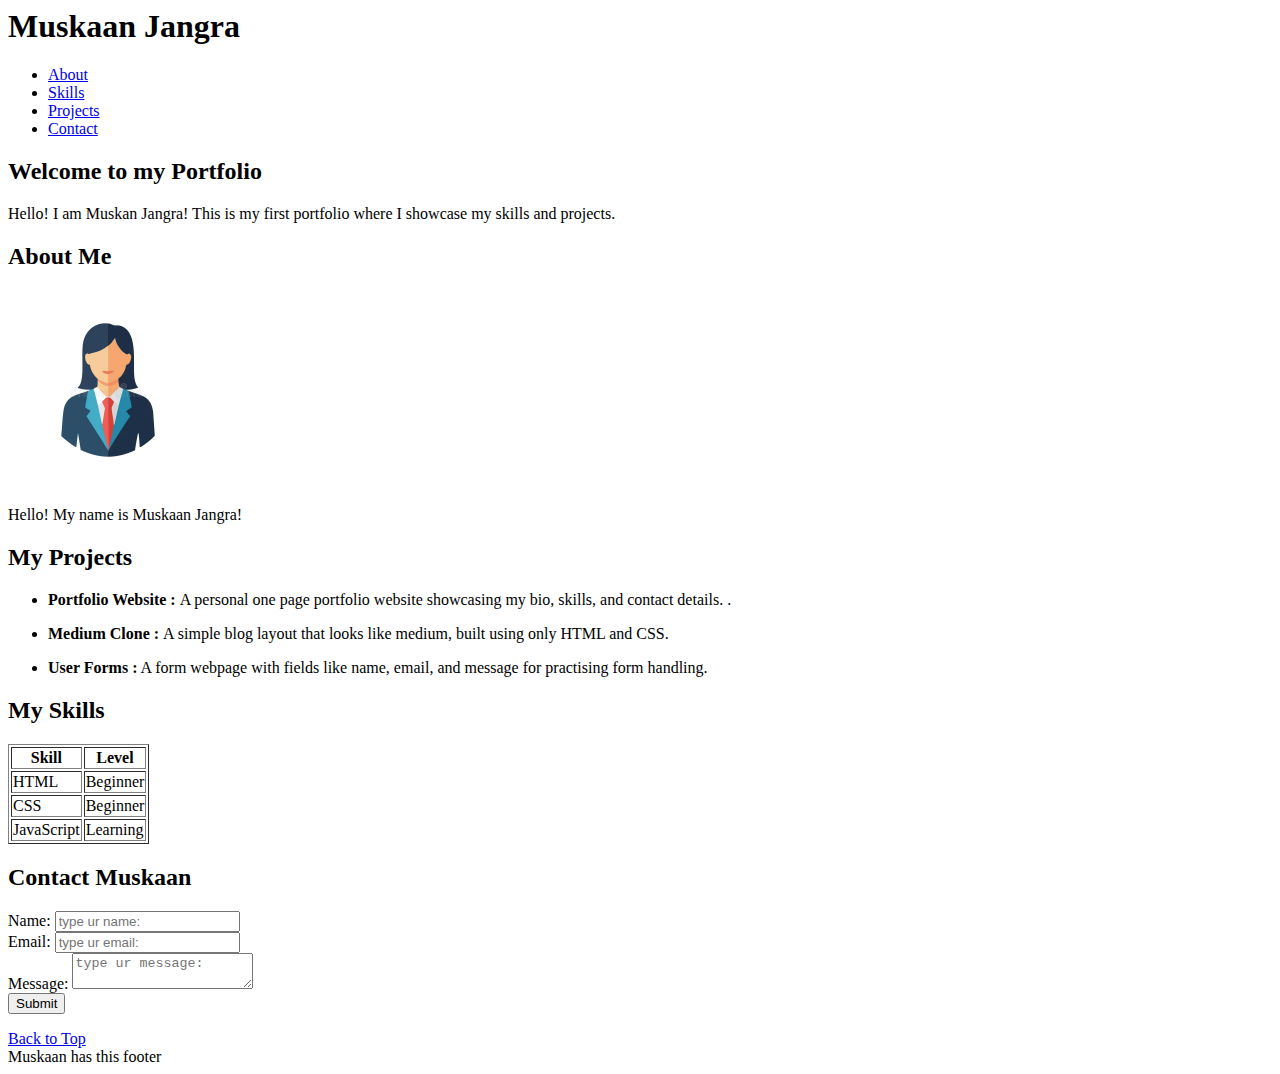
<file: Assigment 1/index.html>
<html>

<head>
    <title>My Portfolio</title>
</head>
<body>
    <header>
        <h1>Muskaan Jangra</h1>
        <nav>
            <ul>
                <li><a href="#about">About</a></li>
                <li><a href="#skills">Skills</a></li>
                <li><a href="#projects">Projects</a></li>
                <li><a href="#contact">Contact</a></li>
            </ul>
        </nav>
    </header>

    <main>
        <section id="welcome">
            <h2>Welcome to my Portfolio</h2>
            <p>Hello! I am Muskan Jangra! This is my first portfolio where I showcase my skills and projects.</p>
        </section>
        
        <section id="about">
            <h2>About Me</h2>
            <img src="images/profile.jpg" alt="Muskaan Jangra" class="profile-pic" width="200">
            <p>Hello! My name is Muskaan Jangra!</p>
        </section>

        <section id="projects">
            <h2>My Projects</h2>
            <ul>
                <li>
                    <p><strong>Portfolio Website : </strong>A personal one page portfolio website showcasing my bio, skills, and contact details. .</p>
                </li>
                <li>
                    <p><strong>Medium Clone : </strong>A simple blog layout that looks like medium, built using only HTML and CSS.</p>
                </li>
                <li>
                    <p><strong>User Forms :</strong> A form webpage with fields like name, email, and message for practising form handling.</p>
                </li>
            </ul>
        </section>

        <section id ="skills">
            <h2>My Skills</h2>
            <table border = "1">
                <thead>
                    <tr>
                        <th>Skill</th>
                        <th>Level</th>
                    </tr>
                </thead>
                <tbody>
                    <tr>
                        <td>HTML</td>
                        <td>Beginner</td>
                    </tr>
                    <tr>
                        <td>CSS</td>
                        <td>Beginner</td>
                    </tr>
                    <tr>
                        <td>JavaScript</td>
                        <td>Learning</td>
                    </tr>
                </tbody>
            </table>
        </section>

        <section id="contact">
            <h2>Contact Muskaan</h2>
            <form>
                <div class="form-row">
                    <label for="name">Name:</label>
                    <input type="text" placeholder="type ur name:">
                </div>
                <div class="form-row">
                    <label for="email">Email:</label>
                    <input type="email" placeholder="type ur email:">
                </div>
                <div class="form-row">
                    <label for="message">Message:</label>
                    <textarea type="message" placeholder="type ur message:"></textarea>
                </div>
                <button type="submit">Submit</button>                
            </form>
        </section>
    </main>

    <div class="back-to-top-container">
        <a href="#" class=""back-to-top-btn>Back to Top</a>
    </div>

<footer> Muskaan has this footer</footer>

</body>
</html>
</file>
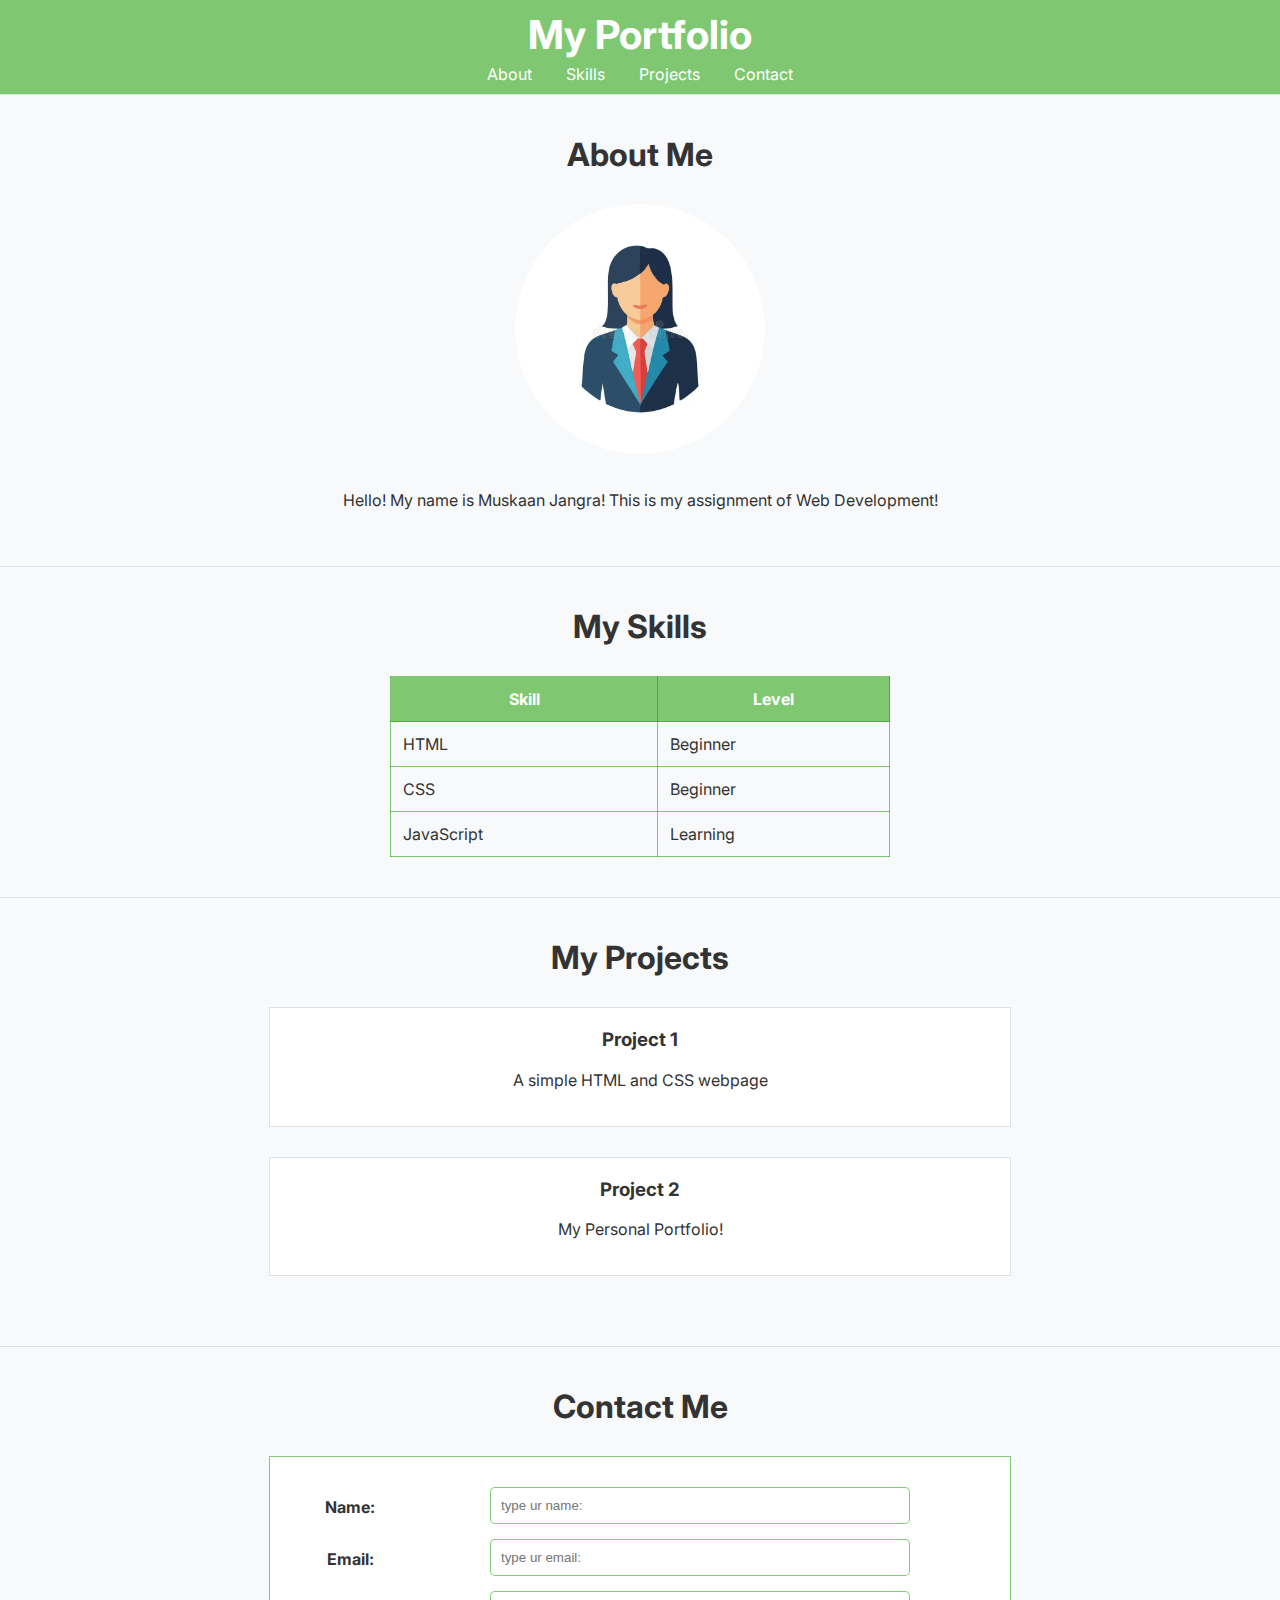
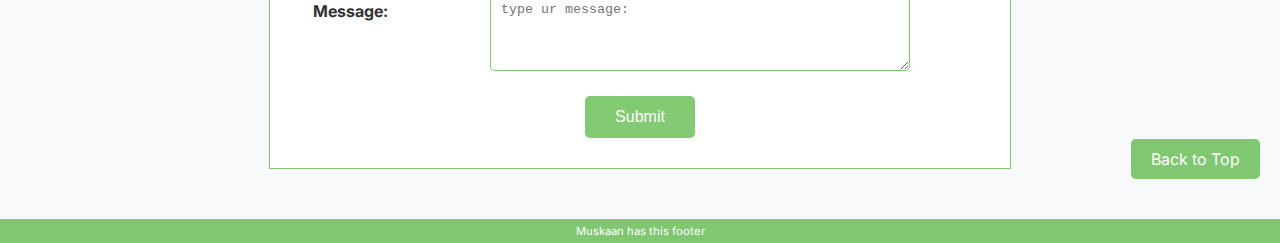
<file: Assignment 2/index.html>
<!-- Muskaan Jangra-->
<!-- B.Tech CSE with Cyber Security Section "A"-->
<!-- Lab Assignment 2-->

<html>

<head>
    <title>My Portfolio</title>
    <link rel="stylesheet" href="style.css">
</head>
<body>
    <header>
        <h1>My Portfolio</h1>
        <nav>
            <a href="#about">About</a>
            <a href="#skills">Skills</a>
            <a href="#projects">Projects</a>
            <a href="#contact">Contact</a>
        </nav>
    </header>

    <main>
        <section id="about">
            <h2>About Me</h2>
            <img src="images/profile.jpg" alt="Muskaan Jangra" class="profile-pic" width="200">
            <p>Hello! My name is Muskaan Jangra! This is my assignment of Web Development!</p>
        </section>

        <section id ="skills">
            <h2>My Skills</h2>
            <table border = "1">
                <thead>
                    <tr>
                        <th>Skill</th>
                        <th>Level</th>
                    </tr>
                </thead>
                <tbody>
                    <tr>
                        <td>HTML</td>
                        <td>Beginner</td>
                    </tr>
                    <tr>
                        <td>CSS</td>
                        <td>Beginner</td>
                    </tr>
                    <tr>
                        <td>JavaScript</td>
                        <td>Learning</td>
                    </tr>
                </tbody>
            </table>
        </section>

        <section id = "projects">
            <h2>My Projects</h2>
            <div class="project-gallery">
                <div class ="project-card">
                    <h3>Project 1</h3>
                    <p>A simple HTML and CSS webpage</p>
                </div>
                <div class ="project-card">
                    <h3>Project 2</h3>
                    <p>My Personal Portfolio!</p>
                </div>
            </div>
        </section>

        <section id="contact">
            <h2>Contact Me</h2>
            <form>
                <div class="form-row">
                    <label for="name">Name:</label>
                    <input type="text" placeholder="type ur name:">
                </div>
                <div class="form-row">
                    <label for="email">Email:</label>
                    <input type="email" placeholder="type ur email:">
                </div>
                <div class="form-row">
                    <label for="message">Message:</label>
                    <textarea type="message" placeholder="type ur message:"></textarea>
                </div>
                <button type="submit">Submit</button>                
            </form>
        </section>
    </main>

    <div class="back-to-top-container">
        <a href="#" class="back-to-top-btn">Back to Top</a>
    </div>

<footer> Muskaan has this footer</footer>

</body>
</html>
</file>
<file: Assignment 2/style.css>
@import url('https://fonts.googleapis.com/css2?family=Inter:wght@300;400;500;600;700&display=swap');

/* --- Color Defination --- */
:root {
    --primary-green: #1ba0008c;
    --light-grey: #f8f9fa;
    --border-color: #dee2e6;
    --text-color: #333;
}

body {
    margin: 0;
    font-family: 'Inter', sans-serif;
    background-color: var(--light-grey);
    color: var(--text-color);
    text-align: center;
}

/* --- Header --- */
header {
    background-color: var(--primary-green);
    color: white;
    padding: 10px;
}

header h1 {
    margin: 0;
    font-size: 2.5em;
}

header nav {
    margin-top: 5px;
}

header nav a {
    color: white;
    text-decoration: none;
    margin: 0 15px;
}

/* --- Main Stuff --- */
main {
    margin: 0 auto;
}

section {
    padding: 40px 20px;
    border-top: 1px solid var(--border-color); /* Border hai */
}

section h2 {
    font-size: 2em;
    margin-top: 0px;
    margin-bottom: 30px;
}

/* --- About Me --- */
.profile-pic {
    width: 250px;
    height: 250px;
    border-radius: 50%; /* proper circle */
    margin-bottom: 20px;
}

/* --- My Skills --- */
table {
    width: 500px;
    margin: 0 auto; /* Centers the table */
    border: 1px solid var(--primary-green);
    border-collapse: collapse;
}

th, td {
    border: 1px solid var(--primary-green);
    padding: 12px;
}

thead {
    background-color: var(--primary-green);
    color: white;
}

/* --- My Projects --- */

.project-card {
    background-color: white;
    border: 1px solid var(--border-color);
    padding: 20px;
    width: 700px;
    margin-left: auto;
    margin-right: auto;
    margin-bottom: 30px; 
}

.project-card h3 {
    margin-top: 0;
}

/* --- Contact Me --- */
form {
    max-width: 680px;
    margin: 0 auto; /* center form*/
    border: 1px solid var(--primary-green);
    padding: 30px;
    background-color: white;
}

.form-row {
    margin-bottom: 15px;
    position: relative;
    padding-left: 120px;
}

.form-row label {
    width: 100px;
    text-align: center;
    font-weight: bold;
    position: absolute;
    left: 0;
    top: 0;
    height: 40px; 
    line-height: 40px;
}

.form-row input,
.form-row textarea {
    padding: 10px;
    border: 1px solid var(--primary-green);
    border-radius: 5px;
    width: 75%;
}

textarea {
    resize: vertical;
    height: 80px;
}

button[type="submit"] {
    background-color: var(--primary-green);
    color: white;
    border: none;
    padding: 12px 30px;
    font-size: 1em;
    border-radius: 5px;
    cursor: pointer;
    margin-top: 10px;
}

/* --- Back to Top Button --- */

.back-to-top-container {
    width: 100%;
    padding-right: 20px 0;
    margin-top: -70px;
    text-align: right;
}

.back-to-top-btn {
    display: inline-block; /* button styling stuff */
    background-color: var(--primary-green);
    color: white;
    padding: 10px 20px;
    text-decoration: none;
    border-radius: 5px;
    margin-right: 20px;
}

/* --- Footer --- */
footer {
    background-color: var(--primary-green);
    padding: 5px;
    margin-top: 40px;
    color: white;
    text-decoration: none;
    font-size: 0.7em;
}
</file>
